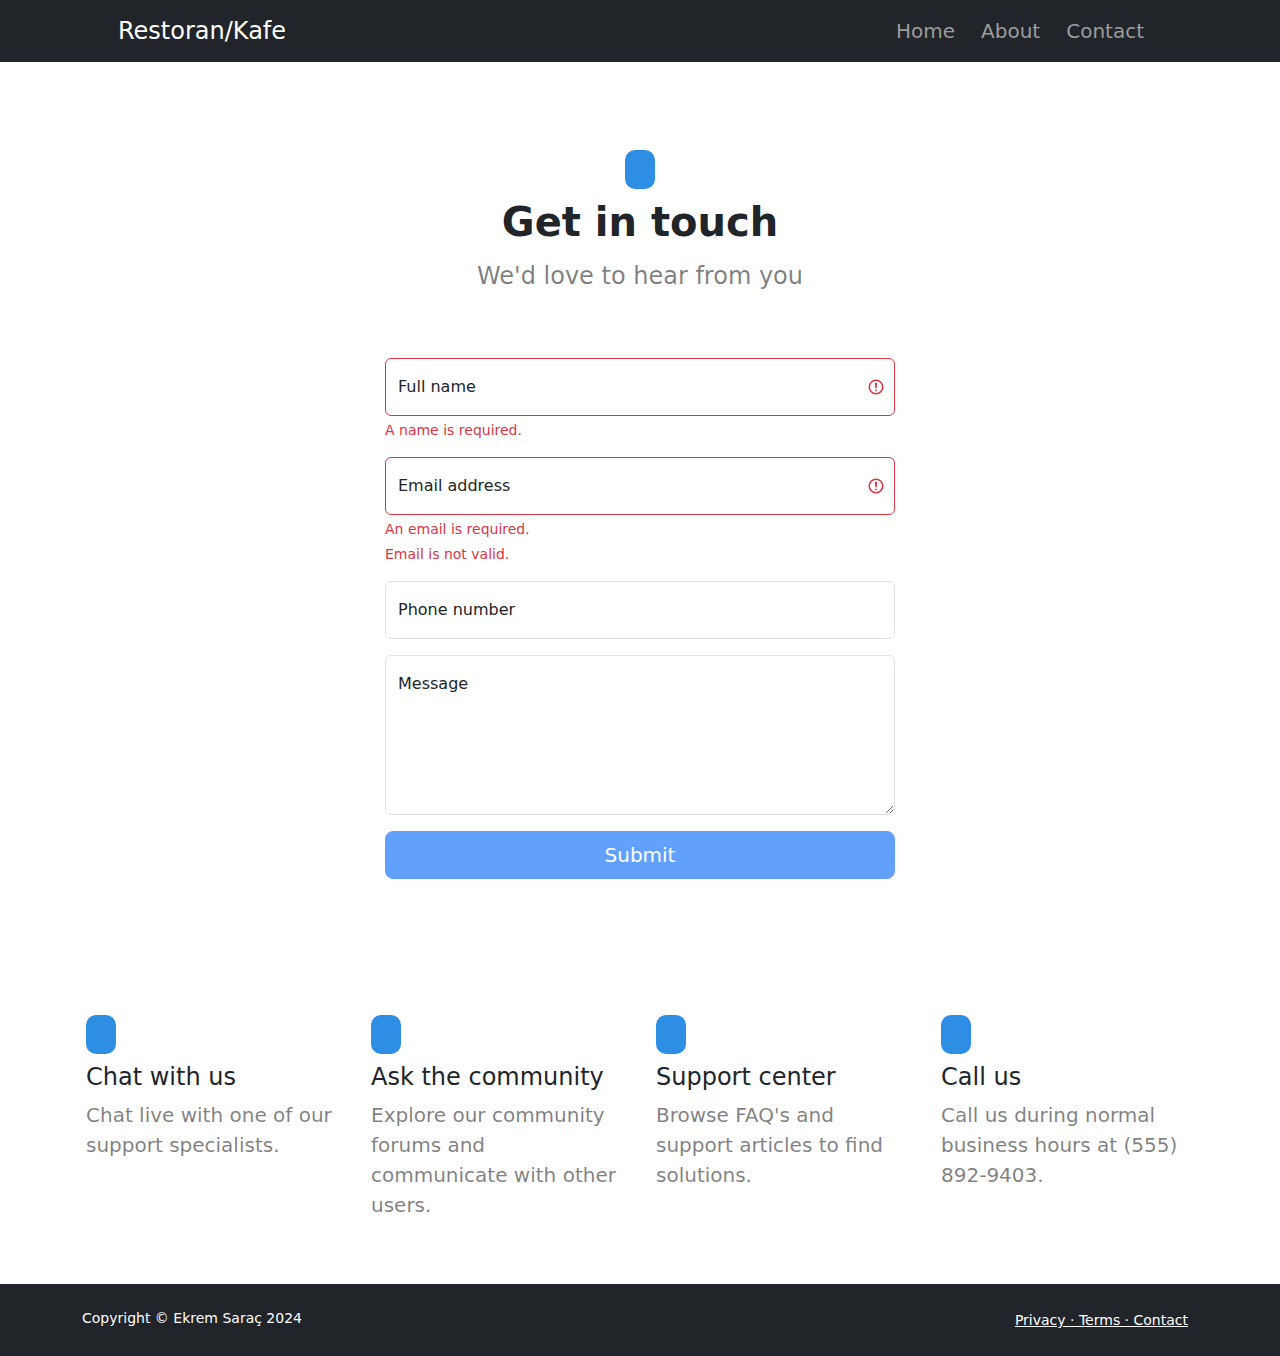
<file: contact.html>
<!DOCTYPE html>
<html lang="en">
<head>
    <meta charset="UTF-8">
    <meta name="viewport" content="width=device-width, initial-scale=1.0">
    <title>Contact</title>
    <link rel="stylesheet" href="contact.css">
    <link rel="stylesheet" href="https://cdnjs.cloudflare.com/ajax/libs/font-awesome/6.6.0/css/all.min.css" integrity="sha512-Kc323vGBEqzTmouAECnVceyQqyqdsSiqLQISBL29aUW4U/M7pSPA/gEUZQqv1cwx4OnYxTxve5UMg5GT6L4JJg==" crossorigin="anonymous" referrerpolicy="no-referrer" />
    <link href="https://cdn.jsdelivr.net/npm/bootstrap@5.3.3/dist/css/bootstrap.min.css" rel="stylesheet" integrity="sha384-QWTKZyjpPEjISv5WaRU9OFeRpok6YctnYmDr5pNlyT2bRjXh0JMhjY6hW+ALEwIH" crossorigin="anonymous">
</head>
<body>
    <header>
        <nav class="navbar navbar-expand-lg nav-bg">
            <div class="container px-5">
              <a class="navbar-brand text-white fs-4" href="/index.html">Restoran/Kafe</a>
              <button class="navbar-toggler text-primary bg-white" type="button" data-bs-toggle="collapse" data-bs-target="#navbarNavAltMarkup" aria-controls="navbarNavAltMarkup" aria-expanded="false" aria-label="Toggle navigation">
                <span class="navbar-toggler-icon"></span>
              </button>
              <div class="collapse navbar-collapse" id="navbarNavAltMarkup">
                <div class="navbar-nav ms-auto">
                  <a class="nav-link active fs-5" aria-current="page" href="/index.html">Home</a>
                  <a class="nav-link fs-5" href="/about.html">About</a>
                  <a class="nav-link fs-5" href="/contact.html">Contact</a>
                </div>
              </div>
            </div>
          </nav>
    </header>
 
<div class="getintouch-container">
    <div class="container px-5 py-5">
        <div class="row justify-content-center py-5">
            <div class="text-center">
                <i class="fa-solid fa-square-envelope fa-3x"></i>
            </div>
            <div class="text-center pt-3">
                <h1 class="fw-bolder">Get in touch</h1>
            </div>
            <div class="text-center pt-1">
                <p class="text-black-50 fs-4">We'd love to hear from you</p>
            </div>
            <form class="col-lg-8 col-xl-6 py-5" id="contactForm" data-sb-form-api-token="API_TOKEN">
                <div class="form-floating mb-3">
                    <input class="form-control is-invalid" id="name" type="text" placeholder="Enter your name..." data-sb-validations="required" data-sb-can-submit="no">
                    <label for="name">Full name</label>
                    <div class="invalid-feedback" data-sb-feedback="name:required">A name is required.</div>
                </div>
                <div class="form-floating mb-3">
                    <input class="form-control is-invalid" id="email" type="email" placeholder="name@example.com" data-sb-validations="required,email" data-sb-can-submit="no">
                    <label for="email">Email address</label>
                    <div class="invalid-feedback" data-sb-feedback="email:required">An email is required.</div>
                    <div class="invalid-feedback" data-sb-feedback="email:email">Email is not valid.</div>
                </div>
                <div class="form-floating mb-3">
                    <input class="form-control" id="phone" type="tel" placeholder="(123) 456-7890" data-sb-validations="required" data-sb-can-submit="no">
                    <label for="phone">Phone number</label>
                    <div class="invalid-feedback" data-sb-feedback="phone:required">A phone number is required.</div>
                </div>
                <div class="form-floating mb-3">
                    <textarea class="form-control" id="message" type="text" placeholder="Enter your message here..." style="height: 10rem" data-sb-validations="required" data-sb-can-submit="no"></textarea>
                    <label for="message">Message</label>
                    <div class="invalid-feedback" data-sb-feedback="message:required">A message is required.</div>
                </div>
                <div class="d-none" id="submitSuccessMessage">
                    <div class="text-center mb-3">
                        <div class="fw-bolder">Form submission successful!</div>
                        To activate this form, sign up at
                        <br>
                        <a href="https://startbootstrap.com/solution/contact-forms">https://startbootstrap.com/solution/contact-forms</a>
                    </div>
                </div>
                <div class="d-none" id="submitErrorMessage"><div class="text-center text-danger mb-3">Error sending message!</div></div>
                <div class="d-grid"><button class="btn btn-primary btn-lg disabled" id="submitButton" type="submit">Submit</button></div>
            </form>
        </div>
    </div>
</div> 

<div class="lastpart-container">
    <div class="container">
        <div class="row justify-content-center pb-5">
            <div class="col-md-3 col-sm-6 px-3">
                <i class="fa-solid fa-user"></i>
                <h4 class="pt-3">Chat with us</h4>
                <p class="text-black-50 fs-5">Chat live with one of our support specialists.</p>
            </div>
            <div class="col-md-3 px-3 col-sm-6">
                <i class="fa-solid fa-user"></i>
                <h4 class="pt-3">Ask the community</h4>
                <p class="text-black-50 fs-5">Explore our community forums and communicate with other users.</p>
            </div>
            <div class="col-md-3 px-3 col-sm-6">
                <i class="fa-solid fa-user"></i>
                <h4 class="pt-3">Support center</h4>
                <p class="text-black-50 fs-5">Browse FAQ's and support articles to find solutions.</p>
            </div>
            <div class="col-md-3 px-3 col-sm-6">
                <i class="fa-solid fa-user"></i>
                <h4 class="pt-3">Call us</h4>
                <p class="text-black-50 fs-5">Call us during normal business hours at (555) 892-9403.</p>
            </div>
        </div>
    </div>
</div>

<div class="copyright-container py-4">
    <div class="container d-flex text-white">
        <small>Copyright © Ekrem Saraç 2024</small>
        <a class="ms-auto text-white" href=""><small>Privacy · Terms · Contact</small></a>
    </div>
</div>
<script src="https://cdn.jsdelivr.net/npm/bootstrap@5.3.3/dist/js/bootstrap.bundle.min.js" integrity="sha384-YvpcrYf0tY3lHB60NNkmXc5s9fDVZLESaAA55NDzOxhy9GkcIdslK1eN7N6jIeHz" crossorigin="anonymous"></script>
</body>
</html>
</file>
<file: contact.css>
.nav-bg{
    background-color: rgb(33, 36, 41);
}

a{
    color: rgb(155, 157, 158) !important;
    margin-right: 10px;
}

i{
    display: inline;
    color: white;
    background-color: rgb(45, 142, 227);
    padding: 10px 15px;
    border-radius: 10px;
}

.copyright-container{
    background-color: rgb(33, 36, 41);
}

.nav-bg .nav-link:hover {
    color: #fff !important;
    transition: color 0.3s ease !important;
}
</file>
